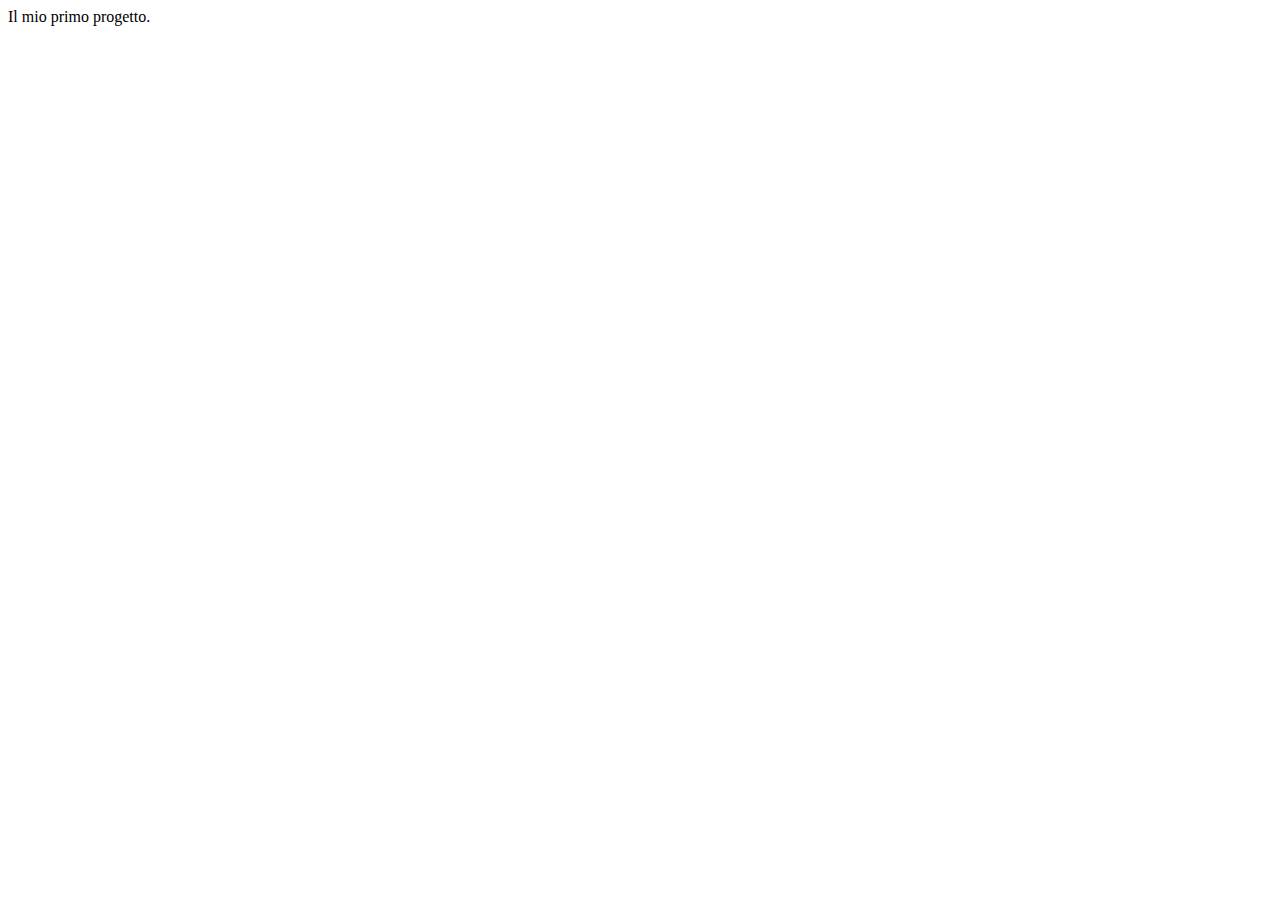
<file: index.html>
<!DOCTYPE html>
<html lang="it">
    <head>
        <meta charset="utf-8">
        <meta name="viewport" content="width=device-width, initial-scale=1">
        <title>Nome scheda</title>
    </head>
    <body>
        Il mio primo progetto.
    </body>
</html>
</file>
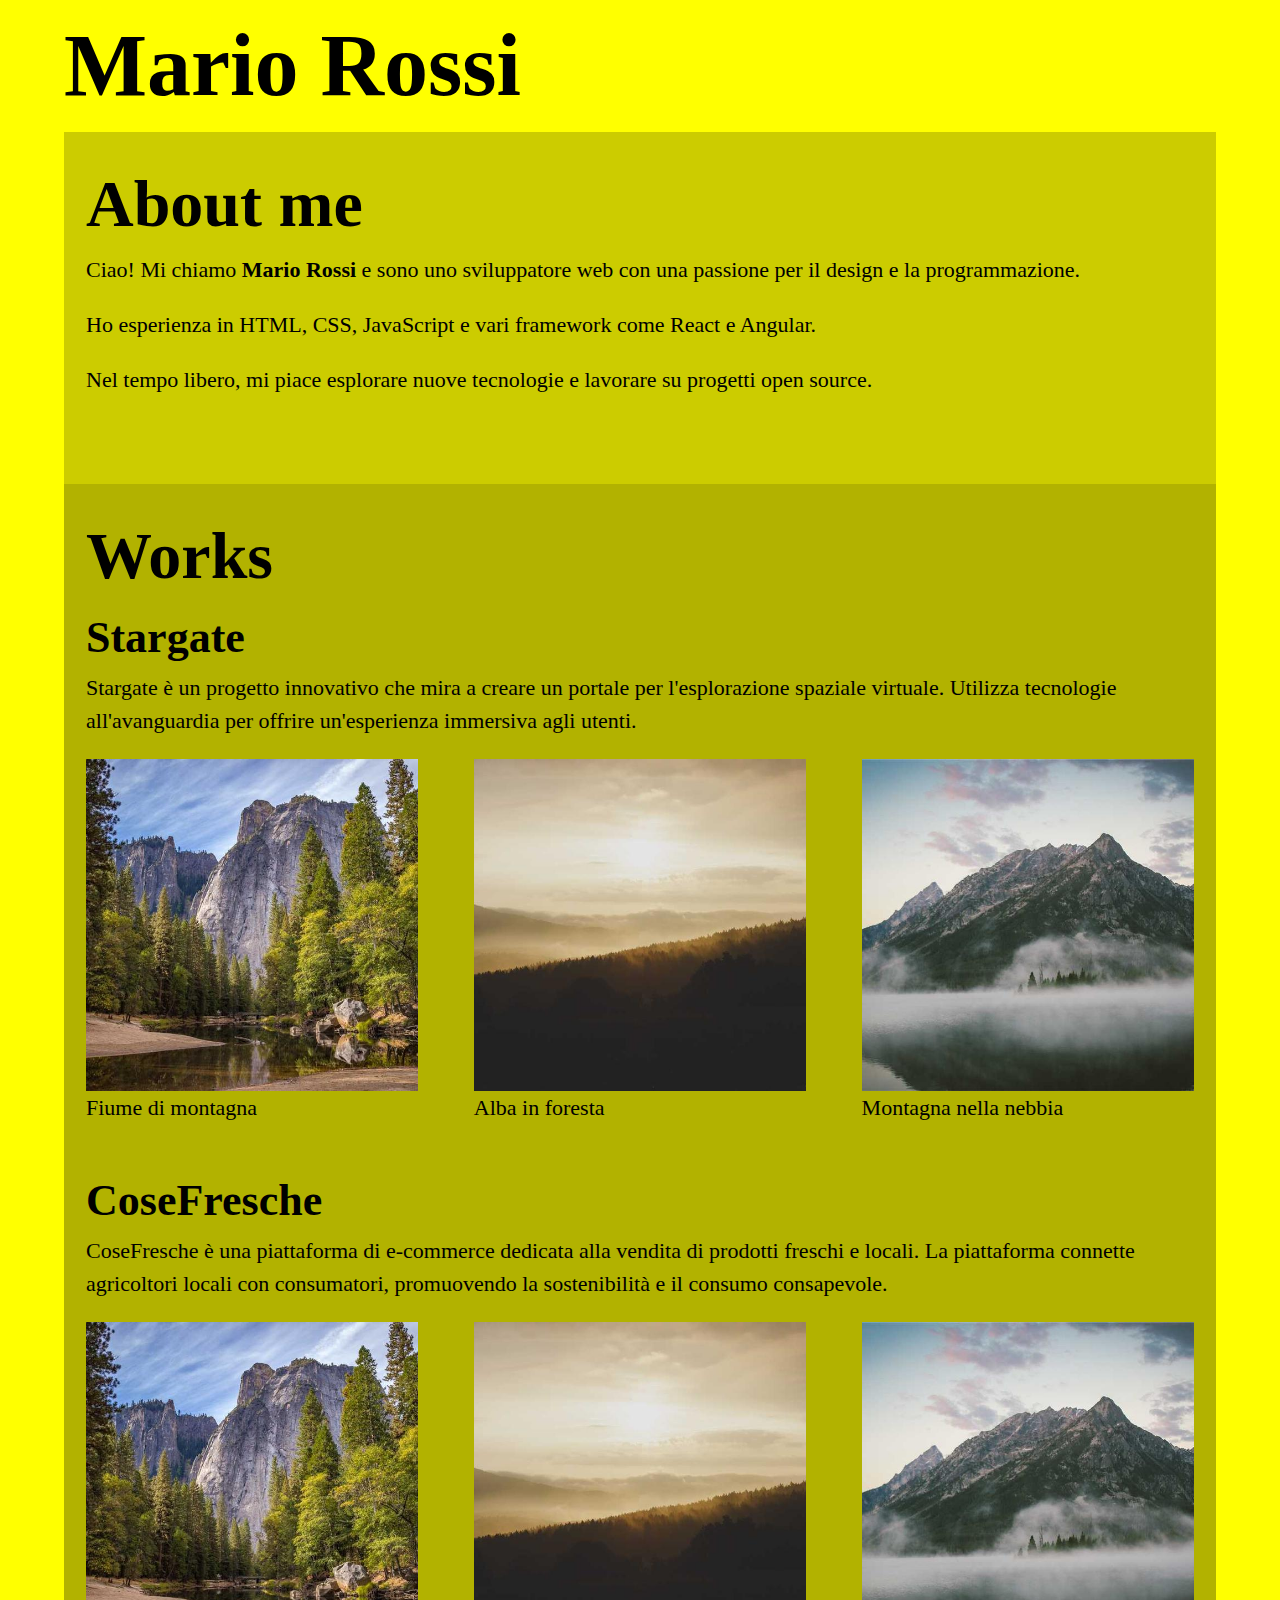
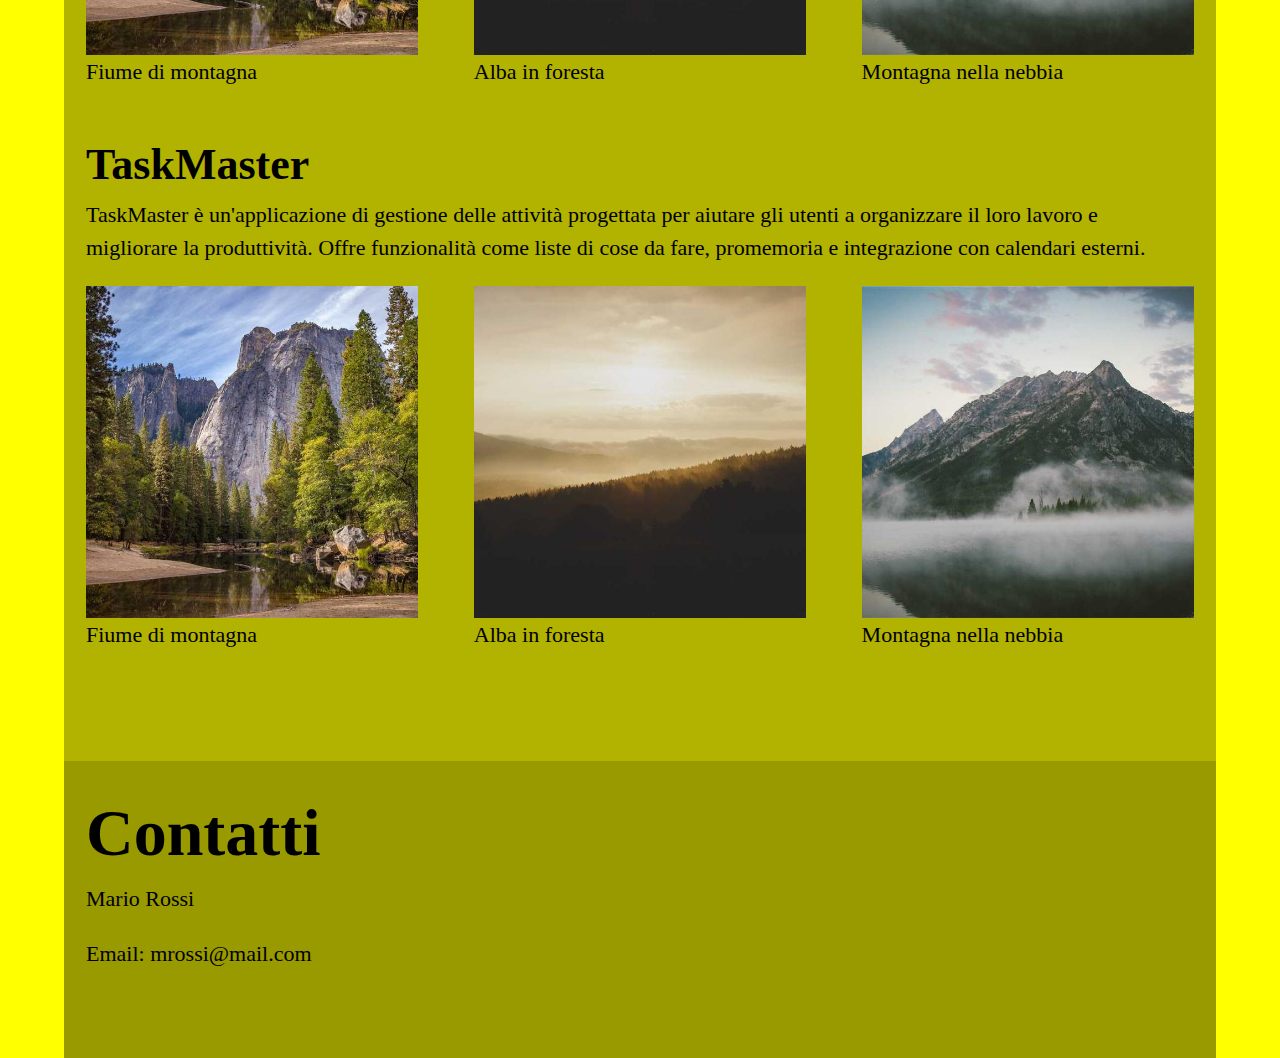
<file: portfolio/index.html>
<!DOCTYPE html>
<html lang="it">

<head>
    <meta charset="utf-8">
    <meta name="viewport" content="width=device-width, initial-scale=1">
    <title>Mario Rossi</title>

    <link rel="stylesheet" href="vendor/reset.css">
    <link rel="stylesheet" href="style.css">
</head>

<body>
    <div id="page">
        <h1>Mario Rossi</h1>

        <div id="about-me" class="section p-3 pb-6">
            <h2>About me</h2>
            <p>Ciao! Mi chiamo <strong>Mario Rossi</strong> e sono uno sviluppatore web con una passione per il design e
                la
                programmazione.</p>
            <p>Ho esperienza in HTML, CSS, JavaScript e vari framework come React e Angular.</p>
            <p>Nel tempo libero, mi piace esplorare nuove tecnologie e lavorare su progetti open source.</p>
        </div>

        <div id="works" class="section p-3  pb-6">
            <h2>Works</h2>
            <div class="project pb-5">
                <h3>Stargate</h3>
                <p>Stargate è un progetto innovativo che mira a creare un portale per l'esplorazione spaziale virtuale.
                    Utilizza tecnologie all'avanguardia per offrire un'esperienza immersiva agli utenti.</p>

                <div class="gallery">
                    <figure>
                        <img src="images/1043-600x600.jpg" alt="Fiume con alberi e montagna sullo sfondo"
                            title="Fiume di montagna">
                        <figcaption>Fiume di montagna</figcaption>
                    </figure>
                    <figure>
                        <img src="images/991-600x600.jpg" alt="Vista aerea di una foresta con alba sullo sfondo"
                            title="Fiume di montagna">
                        <figcaption>Alba in foresta</figcaption>
                    </figure>
                    <figure>
                        <img src="images/599-600x600.jpg" alt="Montagna circodata dalla nebbia" title="Montagna nella nebbia">
                        <figcaption>Montagna nella nebbia</figcaption>
                    </figure>
                </div>
            </div>
            <div class="project pb-5">
                <h3>CoseFresche</h3>
                <p>CoseFresche è una piattaforma di e-commerce dedicata alla vendita di prodotti freschi e locali. La
                    piattaforma connette agricoltori locali con consumatori, promuovendo la sostenibilità e il consumo
                    consapevole.</p>
                <div class="gallery">
                    <figure>
                        <img src="images/1043-600x600.jpg" alt="Fiume con alberi e montagna sullo sfondo"
                            title="Fiume di montagna">
                        <figcaption>Fiume di montagna</figcaption>
                    </figure>
                    <figure>
                        <img src="images/991-600x600.jpg" alt="Vista aerea di una foresta con alba sullo sfondo"
                            title="Fiume di montagna">
                        <figcaption>Alba in foresta</figcaption>
                    </figure>
                    <figure>
                        <img src="images/599-600x600.jpg" alt="Montagna circodata dalla nebbia"
                            title="Montagna nella nebbia">
                        <figcaption>Montagna nella nebbia</figcaption>
                    </figure>
                </div>
            </div>
            <div class="project pb-5">
                <h3>TaskMaster</h3>
                <p>TaskMaster è un'applicazione di gestione delle attività progettata per aiutare gli utenti a
                    organizzare
                    il loro lavoro e migliorare la produttività. Offre funzionalità come liste di cose da fare,
                    promemoria e
                    integrazione con calendari esterni.</p>
                <div class="gallery">
                    <figure>
                        <img src="images/1043-600x600.jpg" alt="Fiume con alberi e montagna sullo sfondo"
                            title="Fiume di montagna">
                        <figcaption>Fiume di montagna</figcaption>
                    </figure>
                    <figure>
                        <img src="images/991-600x600.jpg" alt="Vista aerea di una foresta con alba sullo sfondo"
                            title="Fiume di montagna">
                        <figcaption>Alba in foresta</figcaption>
                    </figure>
                    <figure>
                        <img src="images/599-600x600.jpg" alt="Montagna circodata dalla nebbia"
                            title="Montagna nella nebbia">
                        <figcaption>Montagna nella nebbia</figcaption>
                    </figure>
                </div>
            </div>
        </div>

        <div id="contacts" class="section p-3 pb-6">
            <h2>Contatti</h2>
            <p>Mario Rossi</p>
            <p>Email: mrossi@mail.com</p>
        </div>
    </div>
</body>

</html>
</file>
<file: portfolio/style.css>
html {
    font-size: 16px; /* 16px = 1rem */
}

h1 {
    font-size: 4rem;
}
h2{
    font-size: 3rem;
}
h3{
    font-size: 2rem;
}
p {
    font-size: 1rem;
    margin-bottom: 1rem;
}

body {
    color: #000000;
    background-color: yellow;
}



/* 
CLASSI DI SPACING

0.25 rem = 4px
0.5 rem = 8px
1 rem = 16px
1.5 rem = 24px
2 rem = 32px
3 rem = 48px 
*/

.m-1 { margin: 0.25rem !important;}
.m-2 { margin: 0.5rem !important;}
.m-3 { margin: 1rem !important;}
.m-4 { margin: 1.5rem !important;}
.m-5 { margin: 2rem !important;}
.m-6 { margin: 3rem !important;}

.mt-1 { margin-top: 0.25rem !important;}
.mt-2 { margin-top: 0.5rem !important;}
.mt-3 { margin-top: 1rem !important;}
.mt-4 { margin-top: 1.5rem !important;}
.mt-5 { margin-top: 2rem !important;}
.mt-6 { margin-top: 3rem !important;}

.mb-1 { margin-bottom: 0.25rem !important;}
.mb-2 { margin-bottom: 0.5rem !important;}
.mb-3 { margin-bottom: 1rem !important;}
.mb-4 { margin-bottom: 1.5rem !important;}
.mb-5 { margin-bottom: 2rem !important;}
.mb-6 { margin-bottom: 3rem !important;}

.ms-1 { margin-left: 0.25rem !important;}
.ms-2 { margin-left: 0.5rem !important;}
.ms-3 { margin-left: 1rem !important;}
.ms-4 { margin-left: 1.5rem !important;}
.ms-5 { margin-left: 2rem !important;}
.ms-6 { margin-left: 3rem !important;}

.me-1 { margin-right: 0.25rem !important;}
.me-2 { margin-right: 0.5rem !important;}
.me-3 { margin-right: 1rem !important;}
.me-4 { margin-right: 1.5rem !important;}
.me-5 { margin-right: 2rem !important;}
.me-6 { margin-right: 3rem !important;}

.m-1 { margin: 0.25rem !important;}
.m-2 { margin: 0.5rem !important;}
.m-3 { margin: 1rem !important;}
.m-4 { margin: 1.5rem !important;}
.m-5 { margin: 2rem !important;}
.m-6 { margin: 3rem !important;}

.mt-1 { margin-top: 0.25rem !important;}
.mt-2 { margin-top: 0.5rem !important;}
.mt-3 { margin-top: 1rem !important;}
.mt-4 { margin-top: 1.5rem !important;}
.mt-5 { margin-top: 2rem !important;}
.mt-6 { margin-top: 3rem !important;}

.mb-1 { margin-bottom: 0.25rem !important;}
.mb-2 { margin-bottom: 0.5rem !important;}
.mb-3 { margin-bottom: 1rem !important;}
.mb-4 { margin-bottom: 1.5rem !important;}
.mb-5 { margin-bottom: 2rem !important;}
.mb-6 { margin-bottom: 3rem !important;}

.ms-1 { margin-left: 0.25rem !important;}
.ms-2 { margin-left: 0.5rem !important;}
.ms-3 { margin-left: 1rem !important;}
.ms-4 { margin-left: 1.5rem !important;}
.ms-5 { margin-left: 2rem !important;}
.ms-6 { margin-left: 3rem !important;}

.me-1 { margin-right: 0.25rem !important;}
.me-2 { margin-right: 0.5rem !important;}
.me-3 { margin-right: 1rem !important;}
.me-4 { margin-right: 1.5rem !important;}
.me-5 { margin-right: 2rem !important;}
.me-6 { margin-right: 3rem !important;}


.p-1 { padding: 0.25rem !important;}
.p-2 { padding: 0.5rem !important;}
.p-3 { padding: 1rem !important;}
.p-4 { padding: 1.5rem !important;}
.p-5 { padding: 2rem !important;}
.p-6 { padding: 3rem !important;}

.pt-1 { padding-top: 0.25rem !important;}
.pt-2 { padding-top: 0.5rem !important;}
.pt-3 { padding-top: 1rem !important;}
.pt-4 { padding-top: 1.5rem !important;}
.pt-5 { padding-top: 2rem !important;}
.pt-6 { padding-top: 3rem !important;}

.pb-1 { padding-bottom: 0.25rem !important;}
.pb-2 { padding-bottom: 0.5rem !important;}
.pb-3 { padding-bottom: 1rem !important;}
.pb-4 { padding-bottom: 1.5rem !important;}
.pb-5 { padding-bottom: 2rem !important;}
.pb-6 { padding-bottom: 3rem !important;}

.ps-1 { padding-left: 0.25rem !important;}
.ps-2 { padding-left: 0.5rem !important;}
.ps-3 { padding-left: 1rem !important;}
.ps-4 { padding-left: 1.5rem !important;}
.ps-5 { padding-left: 2rem !important;}
.ps-6 { padding-left: 3rem !important;}

.pe-1 { padding-right: 0.25rem !important;}
.pe-2 { padding-right: 0.5rem !important;}
.pe-3 { padding-right: 1rem !important;}
.pe-4 { padding-right: 1.5rem !important;}
.pe-5 { padding-right: 2rem !important;}
.pe-6 { padding-right: 3rem !important;}


#page {
    width: 90%;
    margin-top: 0;
    margin-bottom: 0;
    margin-left: auto;
    margin-right: auto;
}

#about-me {
    background-color: hsla(0, 0%, 0%, 0.2);
}
#works {
    background-color: hsla(0, 0%, 0%, 0.3);
}
#contacts {
    background-color: hsla(0, 0%, 0%, 0.4);
}

.section {
    /* padding: 16px;
    padding: 16px 16px;
    padding: 16px 16px 16px 16px; */
}

.gallery {
    display: flex;
    flex-direction: column;
    flex-wrap: wrap;
}



/* X-Small devices (portrait phones, less than 576px)
No media query for `xs` since this is the default in Bootstrap */

/* // Small devices (landscape phones, 576px and up) */
@media (min-width: 576px) {}

/* // Medium devices (tablets, 768px and up) */
@media (min-width: 768px) {  }

/* // Large devices (desktops, 992px and up) */
@media (min-width: 992px) { 

    html {
        font-size: 22px;
    }

    .gallery {
        flex-direction: row;
        justify-content: space-between;
    }
    .gallery figure {
        width: 30%;
    }
 }

/* // X-Large devices (large desktops, 1200px and up) */
@media (min-width: 1200px) {  }

/* // XX-Large devices (larger desktops, 1400px and up) */
@media (min-width: 1400px) {  }
</file>
